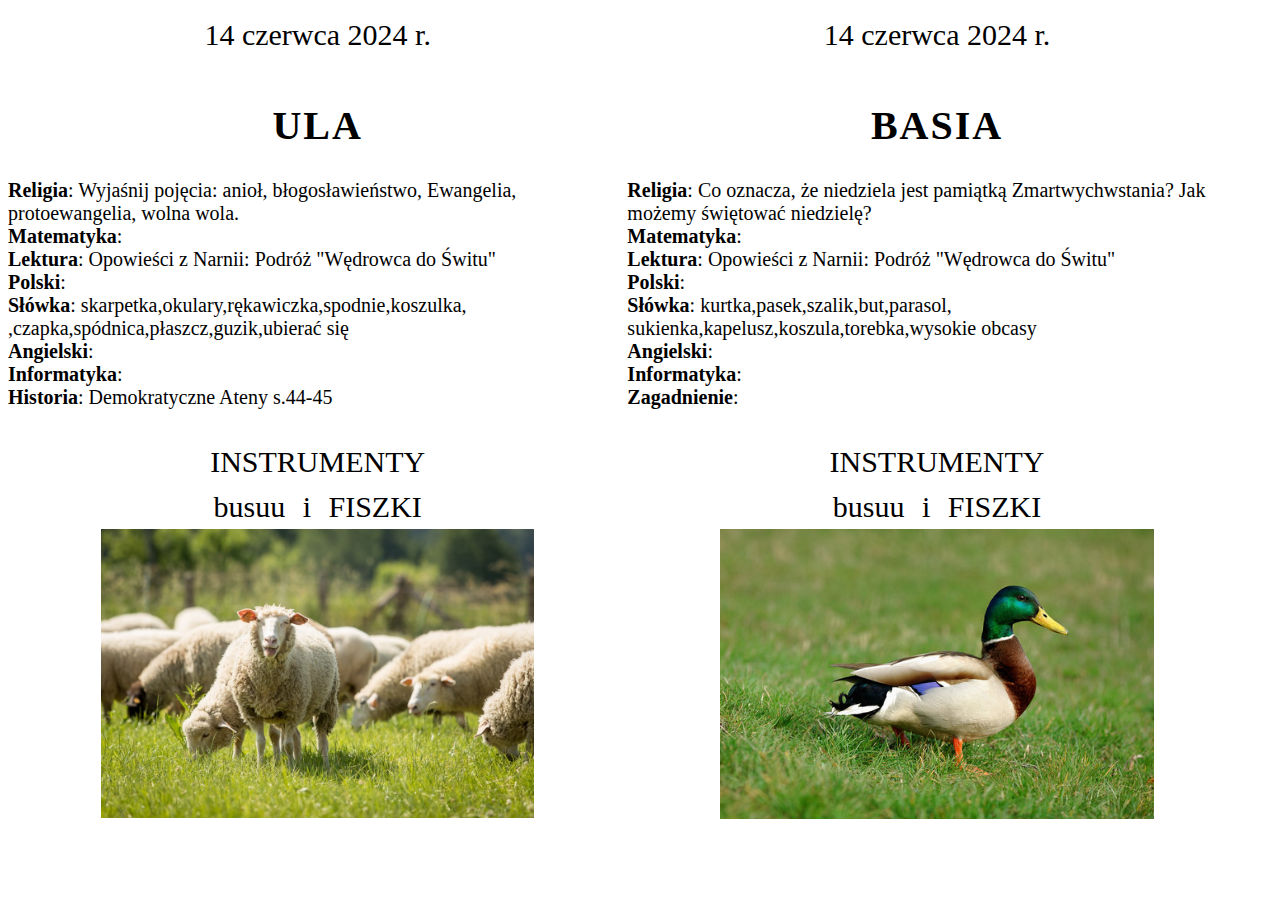
<file: index.html>
<!DOCTYPE HTML>
<html lang="pl">
<head>
	<meta charset="utf-8" />
	<title>dzisiaj</title>
	<meta http-equiv="X-UA-Compatible" content="IE=edge,chrome=1" />
	<link rel="stylesheet" href="style.css" type="text/css" />
	<script src="jquery-3.7.1.min.js" ></script>
	<script type="text/JavaScript" src="dziennik.js" ></script>
</head>

<body onload="wyswietl();">
<div id="ekstra"></div>
<div class="dziecko">
	<div class="dzien"></div>
	<div class="imie">
	ULA
	</div>
	<div id="Ula" class="zadania">
	</div>
	<div class="obowiazkowe"></div>
	<div id="obrazekUla" style="text-align: center;"></div>
</div>
<div class="dziecko">
	<div class="dzien"></div>
	<div class="imie">
	BASIA
	</div>
	<div id="Basia" class="zadania">
	</div>
	<div class="obowiazkowe"></div>
	<div id="obrazekBasia" style="text-align: center;"></div>
</div>
<div style="clear: both;"></div>

</body>
</html>
</file>
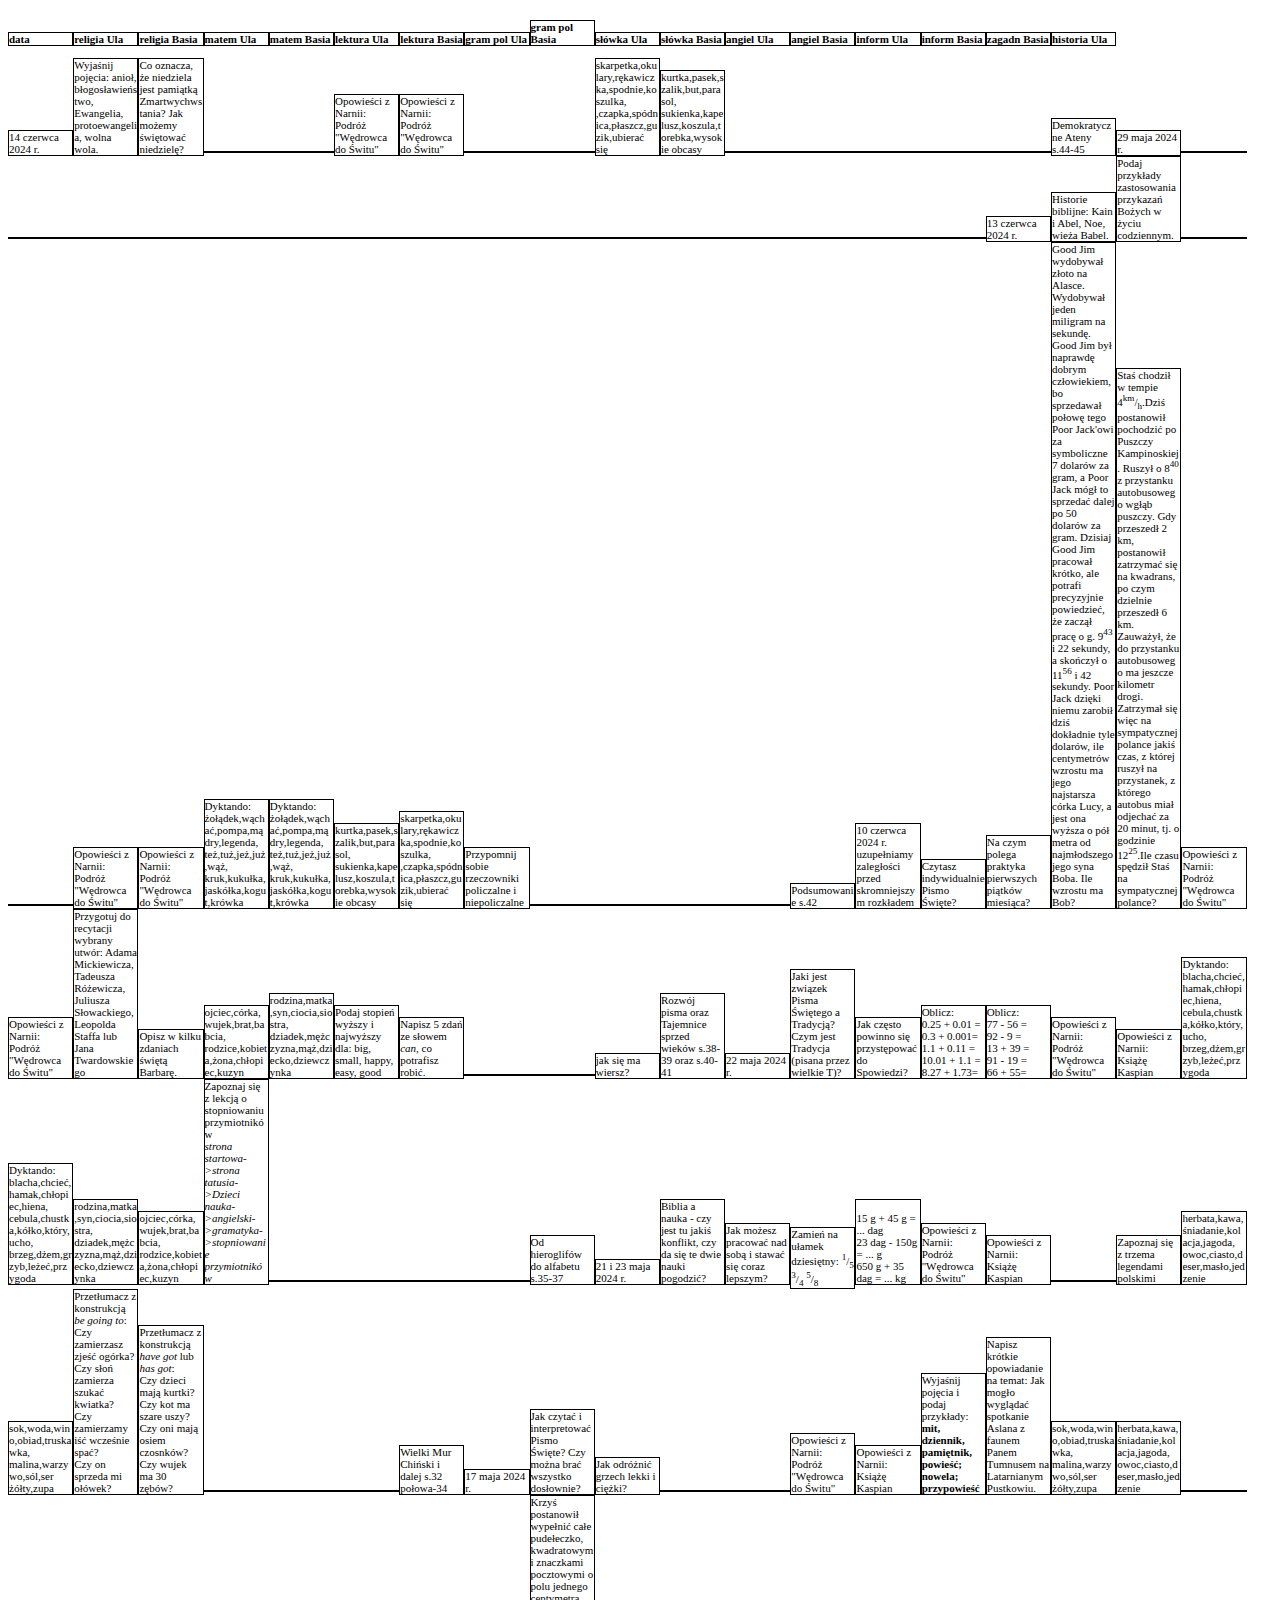
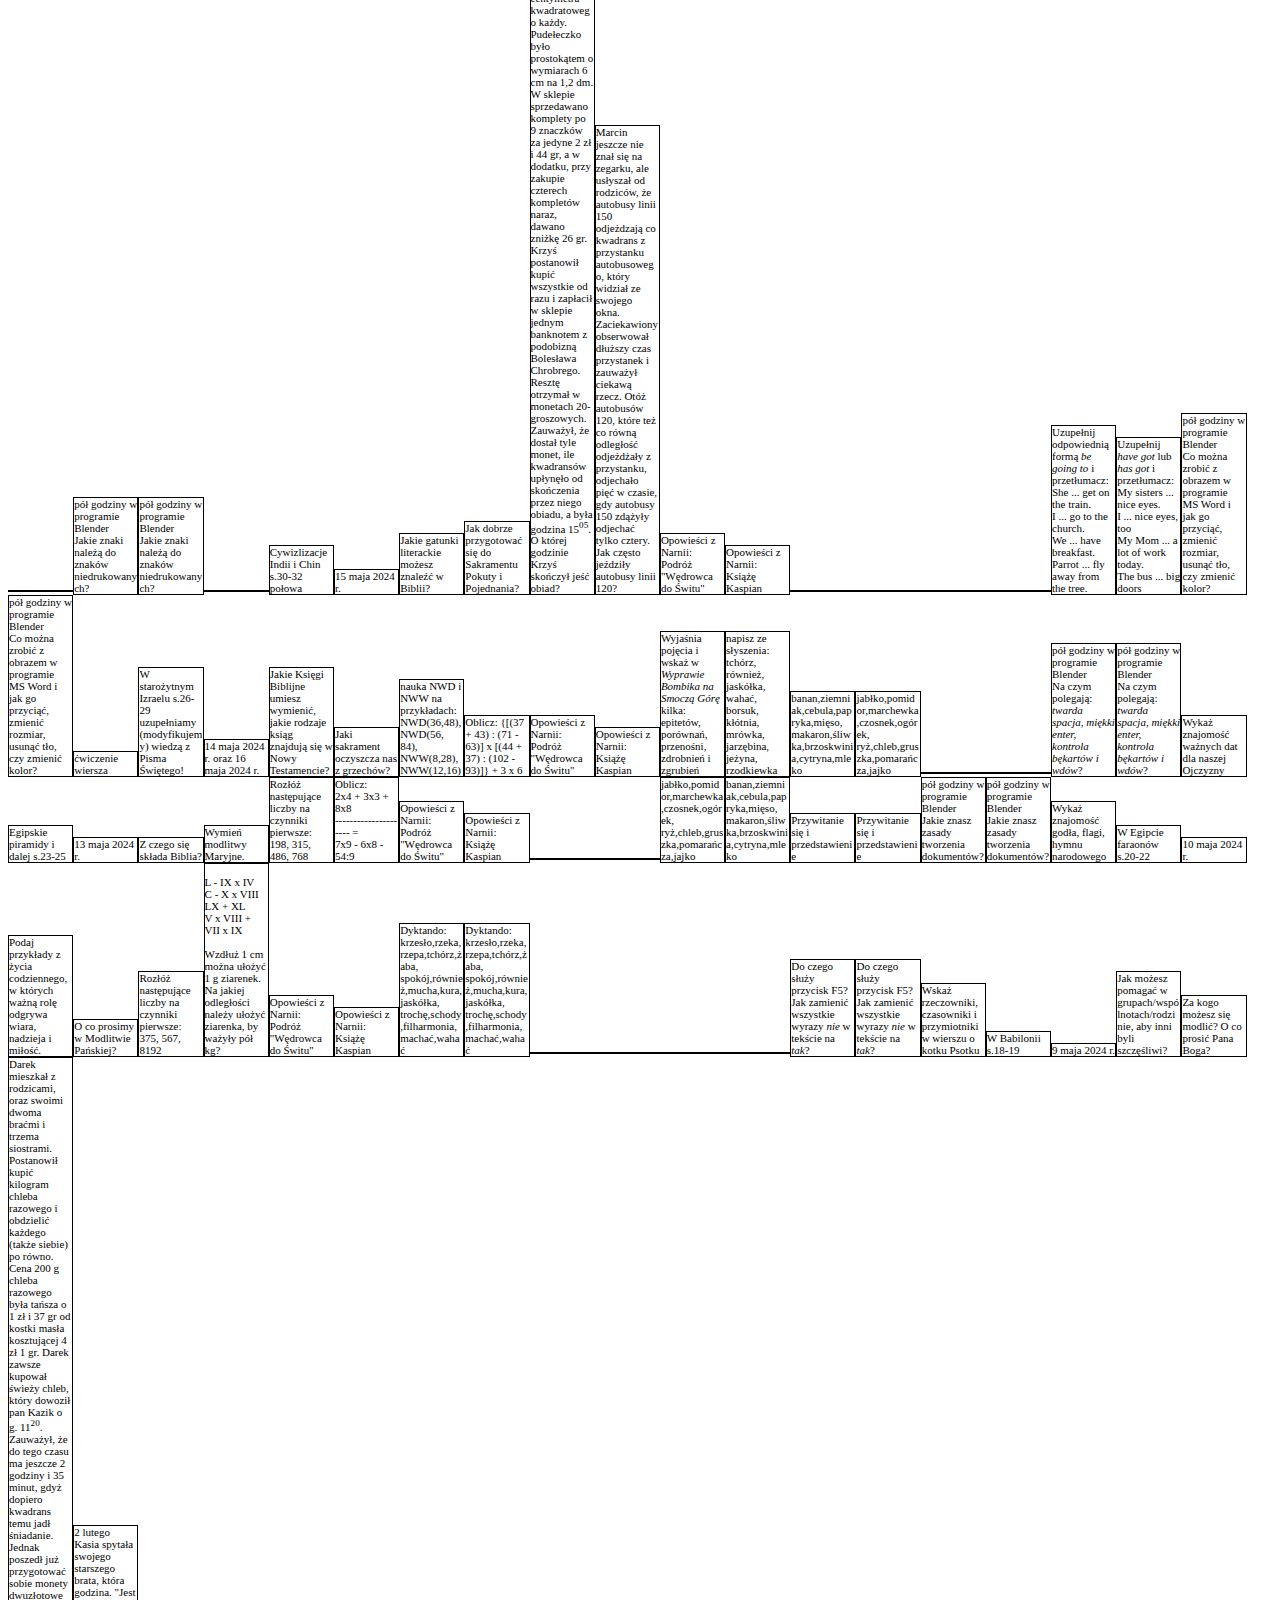
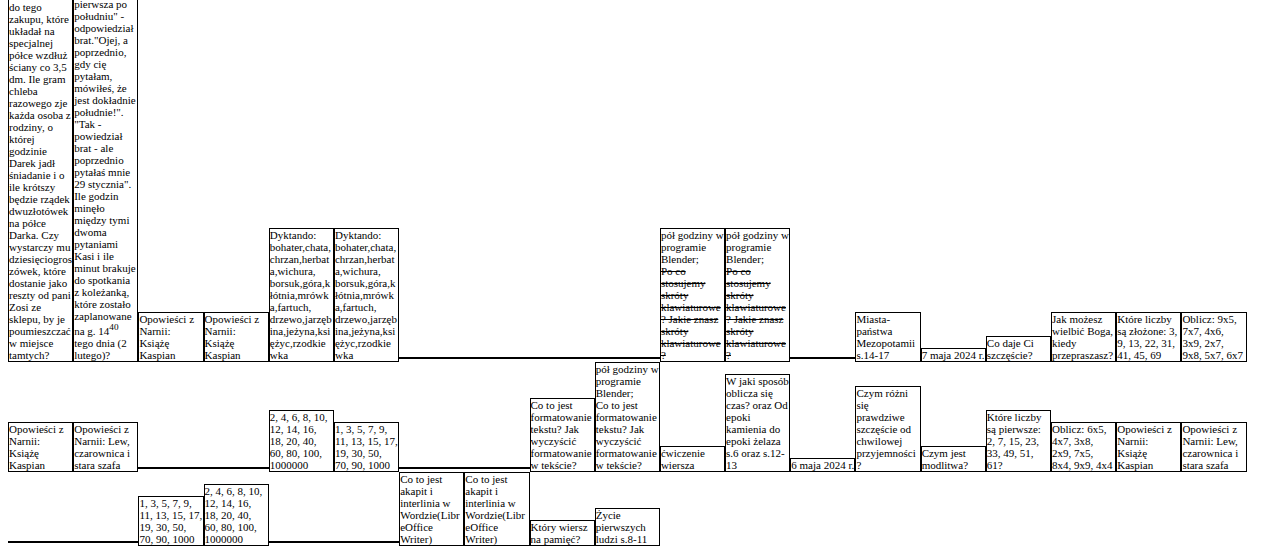
<file: dziennik.html>
<!DOCTYPE HTML>
<html lang="pl">
<head>
	<meta charset="utf-8" />
	<title>dziennik</title>
	<script src="jquery-3.7.1.min.js" ></script>
	<script type="text/JavaScript" src="dziennik.js" ></script>
	<link rel="stylesheet" href="style.css" type="text/css" />
	<meta http-equiv="X-UA-Compatible" content="IE=edge,chrome=1" />
</head>

<body onload="pisz();">
<div id="dziennik" style="margin-top: 20px;">
</div>
</body>
</html>
</file>
<file: style.css>
body
{
	font-size: 11px;
}
#ekstra
{
	text-align: center;
	font-size: 50px;
}
.ramka
{
	width: 5%;
	border: 1px solid black;
	display: inline-block;
	overflow-wrap: break-word;
}
.dzien
{
	width: 100%;
	text-align: center;
	font-size: 30px;
	margin-bottom: 50px;
	margin-top: 10px;
}
.dziecko
{
	float: left;
	width: 49%;
}
.imie
{
	font-size: 40px;
	font-weight: 700;
	text-align: center;
	margin-bottom: 30px;
	letter-spacing: 2px;
}
.zadania
{
	font-size: 20px;
}
.obowiazkowe
{
	width: 100%;
	word-spacing: 10px;
	text-align: center;
	font-size: 30px;
	line-height: 1.5;
	margin-top: 30px;
}
</file>
